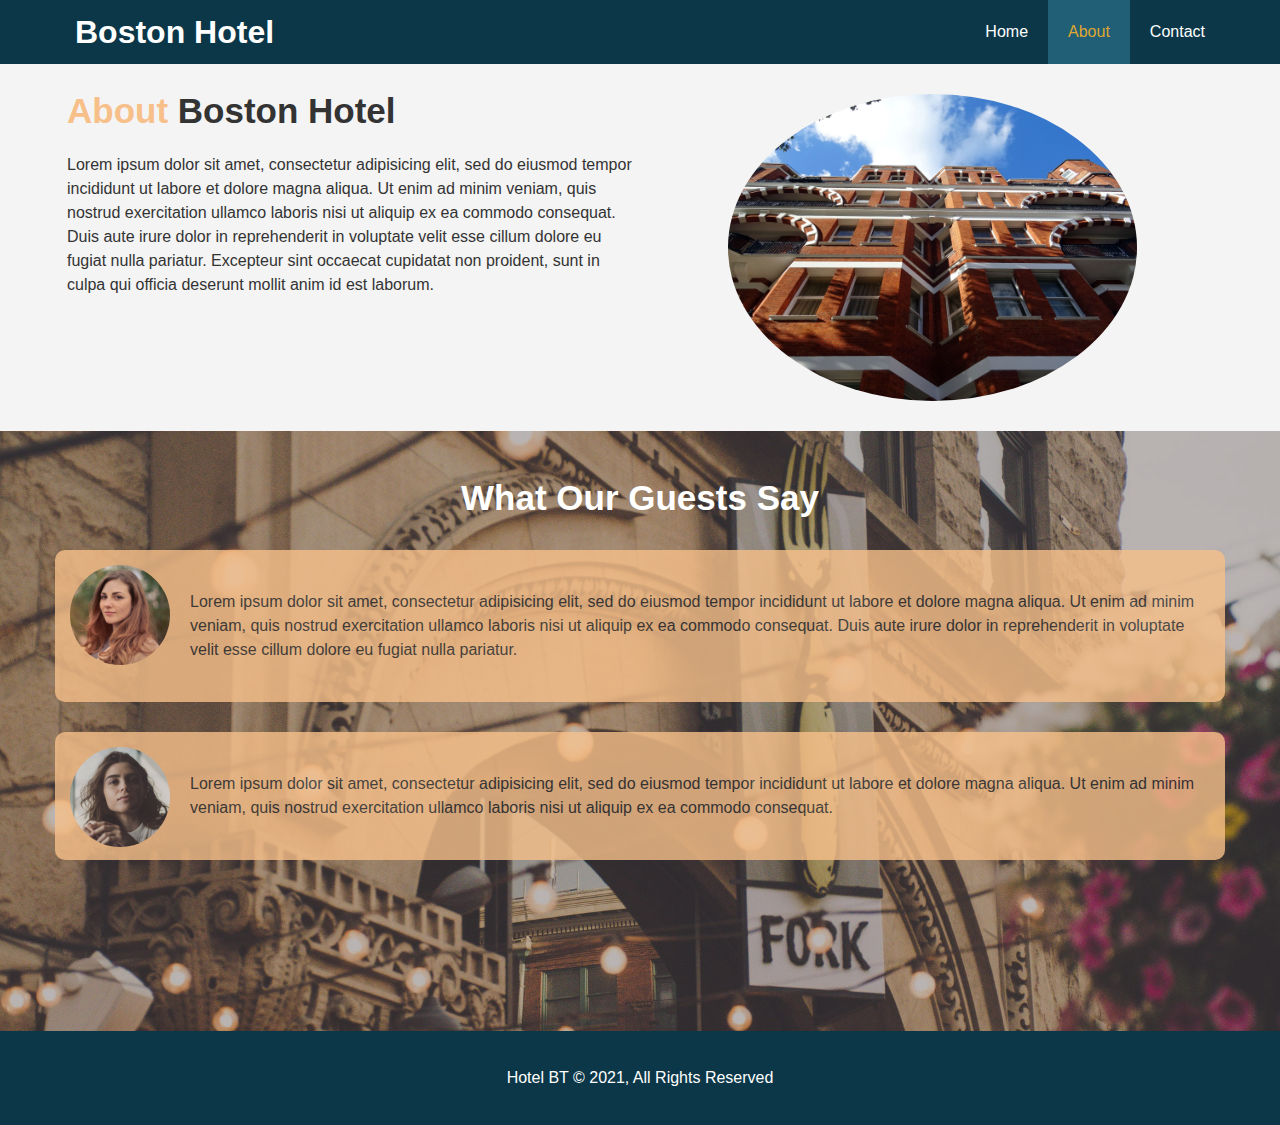
<file: website/about.html>
<!DOCTYPE html>
<html lang="en">
	<head>
		<meta charset="utf-8">
		<meta name="viewport" content="width=device-width, initial-scale=1.0">
		<meta name="description" content="this is a hotel website">
		<link rel="stylesheet" type="text/css" href="css/style.css">
		<link rel="stylesheet" type="text/css" media="screen and (max-width: 768px)" href="css/mobile.css">
		<title>Hotel | About</title>
	</head>
	<body>
		<header>
			<nav id="navbar">
				<div class="container">
					<h1>Boston Hotel</h1>
					<ul>
						<li><a href="index.html">Home</a></li>
						<li><a class="active" href="#">About</a></li>
						<li><a href="contact.html">Contact</a></li>
					</ul>
				</div>
			</nav>
		</header>

		<section id="about-info" class="bg-light py-3">
			<div class="container">
				<div class="info-left">
					<h1 class="l-heading"><span class="text-primary">About</span> Boston Hotel</h1>
					<p>
						Lorem ipsum dolor sit amet, consectetur adipisicing elit, sed do eiusmod
						tempor incididunt ut labore et dolore magna aliqua. Ut enim ad minim veniam,
						quis nostrud exercitation ullamco laboris nisi ut aliquip ex ea commodo
						consequat. Duis aute irure dolor in reprehenderit in voluptate velit esse
						cillum dolore eu fugiat nulla pariatur. Excepteur sint occaecat cupidatat non
						proident, sunt in culpa qui officia deserunt mollit anim id est laborum.
					</p>
				</div>

				<div class="info-right">
					<img src="img/photo-2.jpg" alt="Hotel">
				</div>
			</div>
		</section>

		<div class="clr"></div>

		<section id="testimonials">
			<div class="container">
				<h2 class="l-heading">What Our Guests Say</h2>
				<div class="testimonial bg-primary">
					<img src="img/person-1.jpg" alt="Liza">
					<p>
						Lorem ipsum dolor sit amet, consectetur adipisicing elit, sed do eiusmod
						tempor incididunt ut labore et dolore magna aliqua. Ut enim ad minim veniam,
						quis nostrud exercitation ullamco laboris nisi ut aliquip ex ea commodo
						consequat. Duis aute irure dolor in reprehenderit in voluptate velit esse
						cillum dolore eu fugiat nulla pariatur.
					</p>
				</div>

				<div class="testimonial bg-primary">
					<img src="img/person-2.jpg" alt="Laura">
					<p>
						Lorem ipsum dolor sit amet, consectetur adipisicing elit, sed do eiusmod
						tempor incididunt ut labore et dolore magna aliqua. Ut enim ad minim veniam,
						quis nostrud exercitation ullamco laboris nisi ut aliquip ex ea commodo
						consequat.
					</p>
				</div>
			</div>
		</section>


		
		<footer id="main-footer">
			<p>Hotel BT &copy; 2021, All Rights Reserved</p>
		</footer>

	</body>
</html>
</file>
<file: website/css/style.css>
* {
	margin: 0;
	padding: 0;
	box-sizing: border-box;
}

body {
	font-family: sans-serif;
	line-height: 1.5em;
}


h1, h2, h3 {
	padding: 5px 12px;
}

p {
	margin: 25px 0;
}

.container {
	max-width: 1200px;
	margin: auto;
	overflow: auto;
	padding: 0 15px;
}

.py-1 {
	padding: 10px 0;
}

.py-2 {
	padding: 20px 0;
}

.py-3 {
	padding: 30px 0;
}

a {
	text-decoration: none;
	color: #fff;
}

.text-primary {
	color: #f7c08a;
}

.btn {
	display: inline-block;
	color: #fff;
	background: #333;
	padding: 14px 20px;
	margin-top: 15px;
	border: none;
}

.btn-light {
	background: #fff;
	color: #333;
}

.bg-light {
	color: #333;
	background: #f4f4f4;
}

.bg-dark {
	color: #fff;
	background: #0B3748;
}

.bg-primary {
	color: #333;
	background: #f7c08a;
}

.l-heading {
	font-size: 35px;
}


.clr {
	clear: both;
}

/* styling the navbar of the page*/

ul {
	list-style-type: none;
}

#navbar {
	background-color: #0B3748;
	overflow: auto;
	color: #fff;
}

#navbar .container h1 {
	float: left;
	padding: 20px;
}

#navbar .container ul {
	float: right;
}

#navbar .container ul li {
	float: left;
}

#navbar .container ul li a {
	display: block;
	padding: 20px;
}

#navbar .container ul li a:hover,
#navbar .container ul li a.active {
	background-color: #215F76;
	color: #DEA732;
}

/* styling main part of the page*/

#main-part {
	background: linear-gradient( rgba(0, 0, 0, 0.5), rgba(0, 0, 0, 0.5) ), url("../img/bedroom.jpg")
	no-repeat center/cover;
	height: 561px;
	color: #fff;
}

#main-part .container .showcase-content {
	max-width: 750px;
	margin-top: 130px;
}

#main-part .container .showcase-content h1 {
	margin-bottom: 10px;
	font-size: 40px;
}

#main-part .container .showcase-content p {
	line-height: 1.7em;
	margin-bottom: 10px;
	opacity: 0.7;
	margin-left: 14px;
}

#main-part .container .showcase-content a {
	margin-left: 14px;
}

.btn:hover {
	background: #f7c08a;
	color: #333;
}

/* ---------------- */

#img-content {
	background: #0D2627;
	color: #fff;
	height: 520px;
}

.bg-dark-green {
	background: #124243;
	color: #fff;
}

#img-content .info-img {
	background: url("../img/outside-hotel.jpg") no-repeat center/cover;
	float: left;
	width: 50%;
	min-height: 100%;
}

#img-content .info-content {
	width: 50%;
	float: right;
	min-height: 100%;
	text-align: center;
	padding: 25px 30px;
	overflow: hidden;
}

#img-content .info-content p {
	line-height: 1.7em;
}

/* features */

.box {
	float: left;
	width: 33.3%;
	padding: 50px;
	text-align: center;
}

.box img {
	margin-bottom: 10px;
}

/* about page*/

#about-info .info-left {
	float: left;
	width: 50%;
	min-height: 100%;
}

#about-info .info-right {
	float: right;
	width: 50%;
	min-height: 100%;
}

#about-info .info-right img {
	display: block;
	width: 70%;
	margin: auto;
	border-radius: 50%;
}

#about-info .info-left p {
	margin-left: 12px;
}


/* testimonials */

#testimonials {
	height: 600px;
	background: url("../img/test-bg.jpg") no-repeat center/cover;
	padding-top: 50px;
}

#testimonials h2 {
	color: #fff;
	text-align: center;
	padding-bottom: 40px;
}

#testimonials .testimonial {
	padding: 15px;
	margin-bottom: 30px;
	border-radius: 10px;
	opacity: 0.8;
}

#testimonials .testimonial img {
	width: 100px;
	float: left;
	margin-right: 20px;
	border-radius: 50%;
}


/* contact info part */

#contact-from .container .fix {
	margin-left: 16px;
}

#contact-from .container .form-group span {
	color: red;
}

#contact-from .container .form-group {
	margin-bottom: 20px;
}

#contact-from .container .form-group label {
	display: block;
	margin-bottom: 5px;
}

#contact-from .container .form-group input,
#contact-from .container .form-group textarea {
	width: 100%;
	padding: 10px;
	border: 1px solid #ddd;
	border-radius: 5px;
}

#contact-from .container .form-group textarea {
	height: 200px;
}

#contact-from .container .form-group input:focus,
#contact-from .container .form-group textarea:focus {
	outline: none;
	border-color: #f7c08a;
}

/* main footer part */

#main-footer {
	background-color: #0B3748;
	text-align: center;
	padding: 10px;
	color: #fff;
}
</file>
<file: website/css/mobile.css>
/* main page */
#navbar .container h1, #navbar .container ul, #navbar .container ul li {
	float: none;
	text-align: center;
}

#navbar .container ul li a {
	border-bottom: 1px dotted #444;
}


#main-part {
	height: 100%;
}

#main-part .container .showcase-content {
	text-align: center;
	margin-top: 50px;
	margin-bottom: 50px;
}

#main-part .container .showcase-content h1 {
	font-size: 25px;
}

#img-content .info-img {
	display: none;
}

#img-content {
	height: 100%;
}

#img-content .info-content {
	float: none;
	width: 100%;
}

#img-content .info-content h2 {
	font-size: 25px;
}

.box {
	flaot: none;
	width: 100%;
}


/* about page */

#about-info .container .info-left, #about-info .container .info-right {
	float: none;
	width: 100%;
} 

#about-info .container .info-left {
	text-align: center;
}

#about-info .container .info-left h1 {
	font-size: 25px;
}

#testimonials {
	height: 100%;
}

#testimonials .container h2 {
	font-size: 25px;
}


/* contact page */

#contact-info .box {
	border-bottom: 1px dotted #444;
}
</file>
